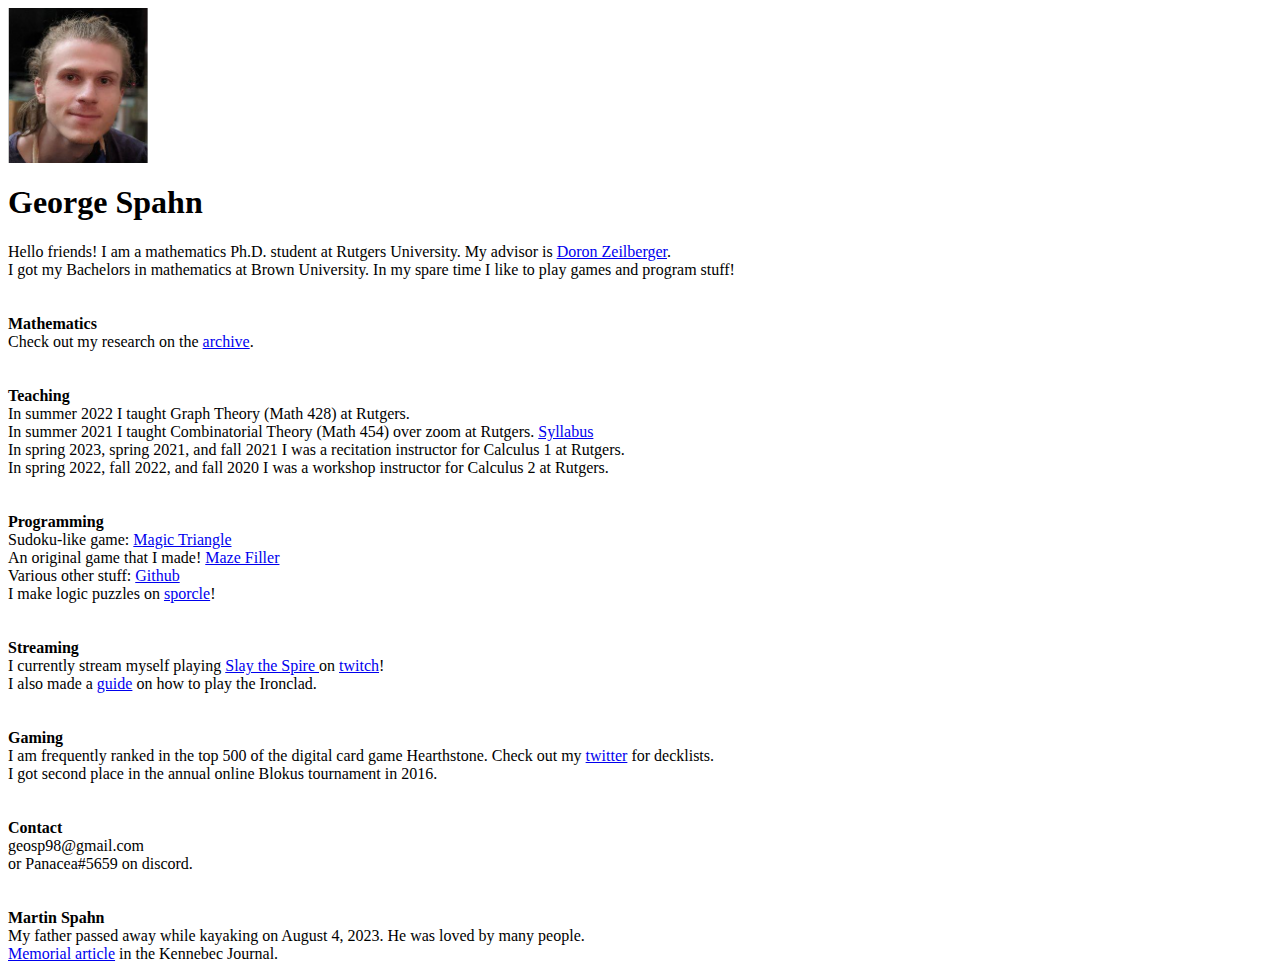
<file: index.html>
<html>
<head>

<style>

</style>
</head>
<body onload="start()">

<img src="PersonalSite/personal_photo.PNG" width = "140" height =  "155">

<h1> George Spahn </h1>
Hello friends! I am a mathematics Ph.D. student at Rutgers University.
My advisor is <a href="https://sites.math.rutgers.edu/~zeilberg/">Doron Zeilberger</a>.  <br>
I got my Bachelors in mathematics at Brown University.
In my spare time I like to play games and program stuff!
<br><br><br>
<b>Mathematics</b> 
<br>
 Check out my research on the <a href="https://arxiv.org/a/spahn_g_1.html">archive</a>.
<br><br><br>
<b>Teaching</b> 
<br>
 In summer 2022 I taught Graph Theory (Math 428) at Rutgers. <br> 
In summer 2021 I taught Combinatorial Theory (Math 454) over zoom at Rutgers. 
<a href = "PersonalSite/Combinatorics_Syllabus.pdf"> Syllabus </a> <br>
In spring 2023, spring 2021, and fall 2021 I was a recitation instructor for Calculus 1 at Rutgers.<br>
In spring 2022, fall 2022, and fall 2020 I was a workshop instructor for Calculus 2 at Rutgers.

<br><br><br>
<b>Programming</b> 
<br>
Sudoku-like game: <a href="PersonalSite/LTgame.html">Magic Triangle</a> <br>
An original game that I made! 
<a href="https://darthcalculus.github.io/mazefiller+/game.html">Maze Filler</a> <br>
Various other stuff:
 <a href="https://github.com/DarthCalculus/DarthCalculus.github.io">Github</a> <br>
I make logic puzzles on <a href = "https://www.sporcle.com/user/geogeorge/">sporcle</a>!
<br><br><br>
<b>Streaming</b> 
<br>
I currently stream myself playing 
<a href= "https://store.steampowered.com/app/646570/Slay_the_Spire"> Slay the Spire </a> 
on <a href = "https://www.twitch.tv/panacea108">twitch</a>!
 <br>
 I also made a <a href="https://docs.google.com/document/d/1r9iNefbT22ufSMGFvErE-dVCAOZFno7CJ5ezNHO7mvA/edit?usp=sharing">guide</a> on how to play the Ironclad.

<br><br><br>
<b>Gaming</b> 
<br>
I am frequently ranked in the top 500 of the digital card game Hearthstone. 
Check out my <a href = "https://twitter.com/Panacea108">twitter</a>
for decklists.
<br>
I got second place in the annual online Blokus tournament in 2016.

<br><br><br>
<b>Contact</b> 
<br>
geosp98@gmail.com <br>
or Panacea#5659 on discord.

<br><br><br>
<b>Martin Spahn</b> 
<br>
My father passed away while kayaking on August 4, 2023. He was loved by many people.<br>
 <a href="PersonalSite/martin.pdf">Memorial article</a> in the Kennebec Journal. <br>
 <!-- <a href="https://docs.google.com/document/d/1rXmuLiqK0orwfvdmy8rRYgHozZTGH7qQ/edit?usp=sharing&ouid=109197573079174286893&rtpof=true&sd=true">Memories</a> from his coworkers.
  -->
 
<script>


function start() {

}

</script>

 
</body>
</html>
</file>
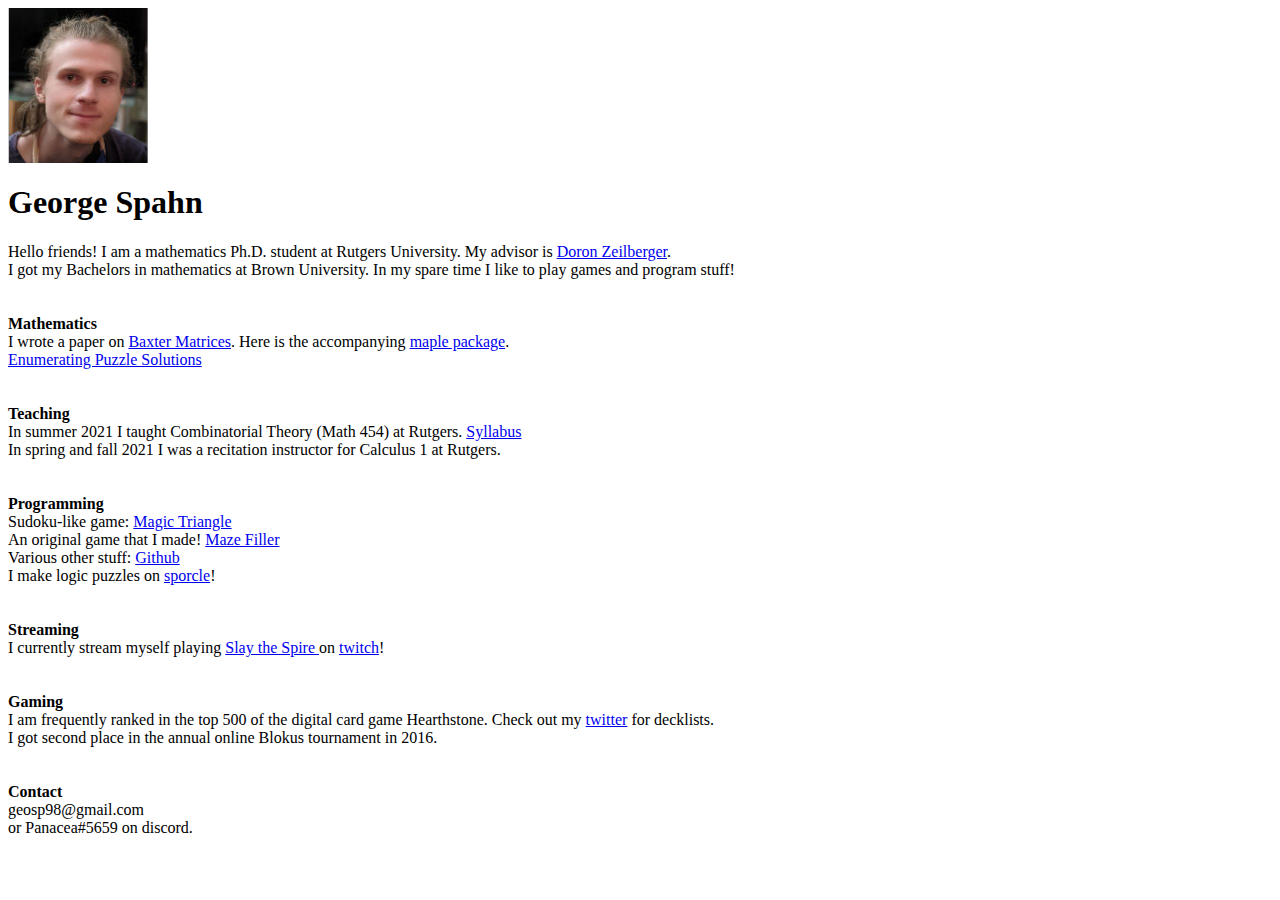
<file: PersonalSite/index.html>
<html>
<head>

<style>

</style>
</head>
<body onload="start()">

<img src="personal_photo.PNG" width = "140" height =  "155">

<h1> George Spahn </h1>
Hello friends! I am a mathematics Ph.D. student at Rutgers University.
My advisor is <a href="https://sites.math.rutgers.edu/~zeilberg/">Doron Zeilberger</a>.  <br>
I got my Bachelors in mathematics at Brown University.
In my spare time I like to play games and program stuff!
<br><br><br>
<b>Mathematics</b> 
<br>
I wrote a paper on <a href="Baxter_Matrices.pdf">Baxter Matrices</a>.
Here is the accompanying <a href="Baxter.txt">maple package</a>.
<br>
<a href = "https://arxiv.org/abs/2202.06234"> Enumerating Puzzle Solutions </a>
<br><br><br>
<b>Teaching</b> 
<br>
In summer 2021 I taught Combinatorial Theory (Math 454) at Rutgers. 
<a href = "Combinatorics_Syllabus.pdf"> Syllabus </a> <br>
In spring and fall 2021 I was a recitation instructor for Calculus 1 at Rutgers.

<br><br><br>
<b>Programming</b> 
<br>
Sudoku-like game: <a href="LTgame.html">Magic Triangle</a> <br>
An original game that I made! 
<a href="https://darthcalculus.github.io/mazefiller+/game.html">Maze Filler</a> <br>
Various other stuff:
 <a href="https://github.com/DarthCalculus/DarthCalculus.github.io">Github</a> <br>
I make logic puzzles on <a href = "https://www.sporcle.com/user/geogeorge/">sporcle</a>!
<br><br><br>
<b>Streaming</b> 
<br>
I currently stream myself playing 
<a href= "https://store.steampowered.com/app/646570/Slay_the_Spire"> Slay the Spire </a> 
on <a href = "https://www.twitch.tv/panacea108">twitch</a>!

<br><br><br>
<b>Gaming</b> 
<br>
I am frequently ranked in the top 500 of the digital card game Hearthstone. 
Check out my <a href = "https://twitter.com/Panacea108">twitter</a>
for decklists.
<br>
I got second place in the annual online Blokus tournament in 2016.

<br><br><br>
<b>Contact</b> 
<br>
geosp98@gmail.com <br>
or Panacea#5659 on discord.
<script>


function start() {

}

</script>
</body>
</html>
</file>
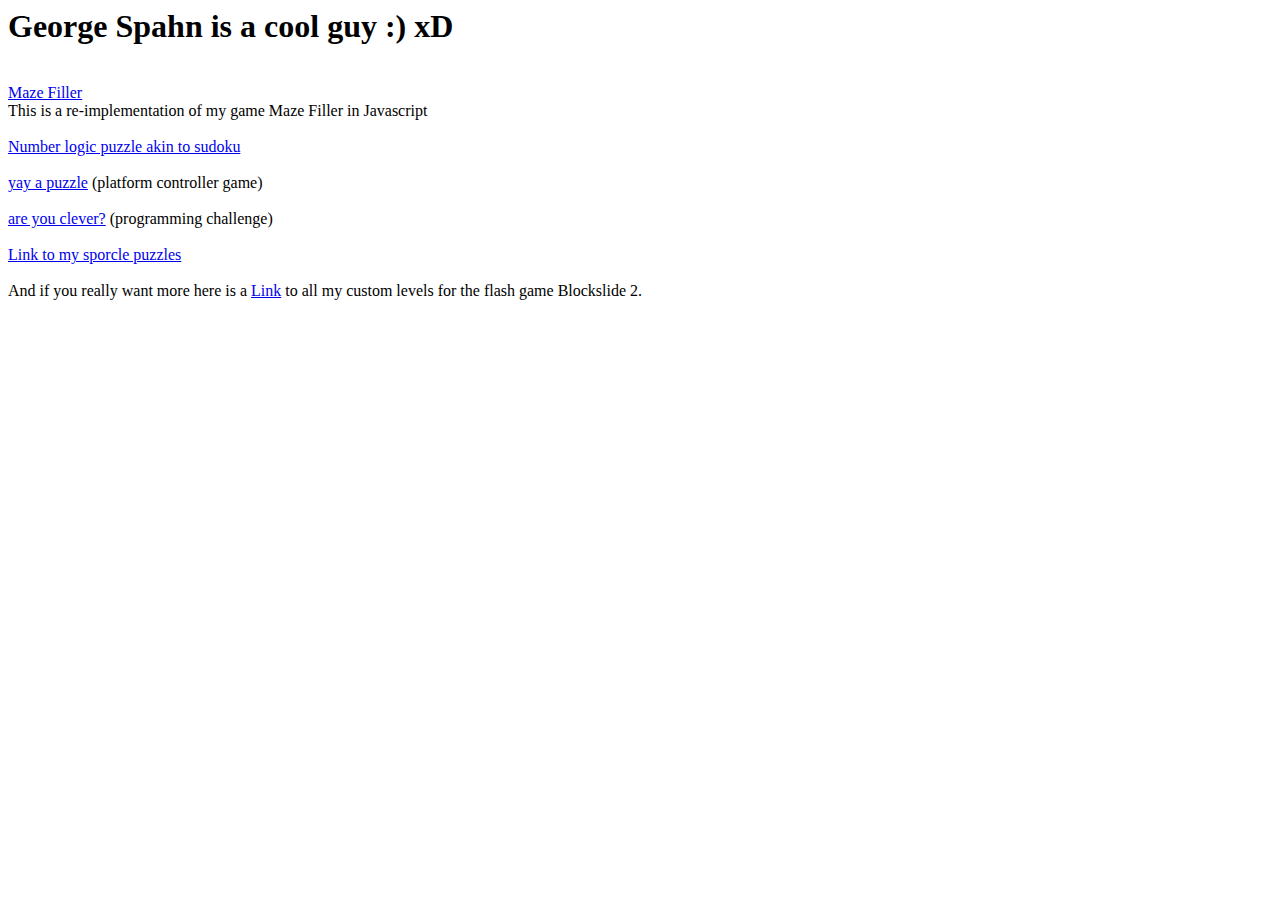
<file: index2.html>
<html>
<body>

<h1> George Spahn is a cool guy :) xD </h1>
<br>
<a href="mazefiller/game.html">Maze Filler</a>
<br>
This is a re-implementation of my game Maze Filler in Javascript
 <br>
<br>
 <a href="LTgame.html">Number logic puzzle akin to sudoku</a>
<br>
<br>
<a href="ADVENTURE/ADVENTURE.html">yay a puzzle</a> (platform controller game)
<br>
<br>
<a href="programmingchallenge/programming_challenge.html">are you clever?</a> (programming challenge)
<br>
<br>
<a href="https://www.sporcle.com/user/geogeorge/quizzes">Link to my sporcle puzzles</a>
<br>
<br>
And if you really want more here is a <a href="https://www.dropbox.com/s/q5weshvb8gmk9yi/organized%20blockslide%20levels.docx?dl=0">Link</a> to all my custom levels for the flash game Blockslide 2.


</body>
</html>
</file>
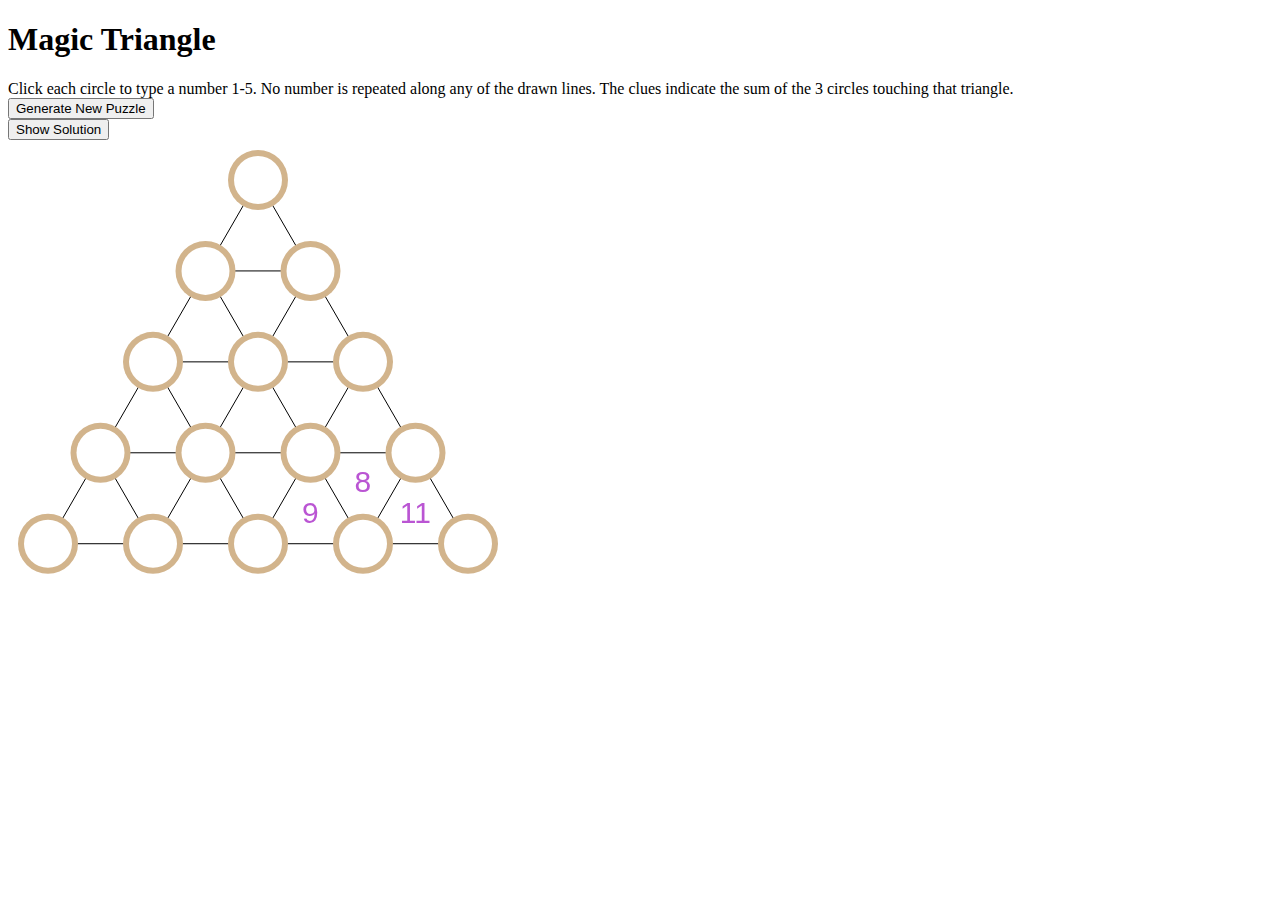
<file: LTgame.html>
<!DOCTYPE html>
<html>
<head>

<style>

</style>
</head>
<body onload="x55generate_puzzle()">


<h1> Magic Triangle </h1>
Click each circle to type a number 1-5. No number is repeated along any of the drawn lines. The clues indicate the sum of the 3 circles touching that triangle.
<br>
<button id = "butt" onclick="x55generate_puzzle()">Generate New Puzzle</button> <span id ="result" hidden>You have a mistake somewhere :(</span>
<br>
<button id = "sol" onclick="show_solution()">Show Solution</button>
<br>
<canvas id = "canvas" width="500" height="500"></canvas>
<canvas id = "canvas2" width="500" height="500" hidden></canvas>
<div id = "container">
	<div id = "info"></div>
	<textarea id = "code" hidden></textarea><br>
</div>


<script>




var ctx = document.getElementById("canvas").getContext("2d");

var n = 5;
var radius = 40;

var width = 500;


var mid = width/2;
var bot = (mid-radius)*1.732+radius;

var centers = [];
var focus = -1;

var work = [];
var clues = [];
var answer = [];

var time = 0;
var show = false;

function draw(){
	ctx.clearRect(0, 0, canvas.width, canvas.height);
	centers = [];
	for (var i = 0; i < n-1; i++) {
		ctx.moveTo(radius+i*(mid-radius)/(n-1),bot-i*(bot-radius)/(n-1));
		ctx.lineTo(width-radius-i*(mid-radius)/(n-1),bot-i*(bot-radius)/(n-1));
		
		for (var j = 0; j < n-i; j++) {
			centers.push([radius+i*(mid-radius)/(n-1)+j*(width-2*radius)/(n-1),bot-i*(bot-radius)/(n-1)]);
		}
		
		ctx.moveTo(radius+(i+1)*(mid-radius)/(n-1),bot-(i+1)*(bot-radius)/(n-1));
		ctx.lineTo(radius+2*(i+1)*(mid-radius)/(n-1),bot);
		
		ctx.moveTo(radius+2*i*(mid-radius)/(n-1),bot);
		ctx.lineTo(width-radius-(n-1-i)*(mid-radius)/(n-1),bot-(n-1-i)*(bot-radius)/(n-1));
	}
	ctx.stroke();
	centers.push([mid,radius]);


	for (var i = 0; i < centers.length; i++) {
		ctx.beginPath();
		ctx.arc(centers[i][0], centers[i][1], .75*radius, 0, 2 * Math.PI);
		
		if (i == focus) {
			ctx.fillStyle = "SteelBlue";
			
		}
		else {
			ctx.fillStyle = "tan";
		}
		ctx.closePath();
		ctx.fill();
		
		
		ctx.beginPath();
		ctx.arc(centers[i][0], centers[i][1], .6*radius, 0, 2 * Math.PI);
		ctx.fillStyle = "white";
		ctx.closePath();
		ctx.fill();
		
		if (work[i] != undefined) {
			ctx.fillStyle = "black";
			ctx.font = "30px Arial";
			ctx.fillText(work[i], centers[i][0]-8, centers[i][1]+10);
		}
		
	}
	
	for (var i in clues) {
		drawHint(clues[i][0],clues[i][1]);
	}
	
	
}

function drawHint(index,hint) {
	var row = 0;
	var col = 0;
	var upward = true;
    if (index > n*(n-1)/2) {
	    index = index - n*(n-1)/2;
		upward = false;
	}
	var c = n-1;
	if (!upward) c = c-1;
	for (var i = 1; true; i++) {
		if (index <= c) {
			row = i;
			col = index;
			break;
		}
		index = index - c;
		c = c-1;
		
	}
	if (!upward) {
		row = row + 1/3;
		col = col +1/3;
	}
	
	row = row - 0.1;
	col = col -0.03;
	if (hint > 9) {
		col = col - 0.07;
	}
	
	
	ctx.fillStyle = "MediumOrchid";
	ctx.font = "30px Arial";
	ctx.fillText(hint, radius + (width-2*radius)/8 * (2*col-1+row-1), bot - (bot-radius)/(n-1)/3*(3*row-2));
	
	
}
//for (var k = 1; k <= 16; k++) drawHint(k,17-k);

function getCursorPosition(canvas, event) {
    var rect = canvas.getBoundingClientRect()
    var x = event.clientX - rect.left
    var y = event.clientY - rect.top
    //console.log("x: " + x + " y: " + y)
	for (var i = 0; i < centers.length; i++) {
		if ((x-centers[i][0])**2 + (y-centers[i][1])**2 < (radius*.6)**2) {
			//console.log(i);
			focus = i;
			draw();
			return;
		}
	}
}

canvas.addEventListener('mousedown', function(e) {
    getCursorPosition(canvas, e)
})

document.addEventListener('keydown', function (event) {
	
	console.log(event.key);
	if (focus == -1) return;
    if (event.key <= n && event.key >= 0)
		work[focus] = event.key;
	if (event.key == "Backspace") 
		work[focus] = undefined;
		
	if (answer.length > 0) {
		var allgood = true;
		var finished = true;
		for (var i = 0; i < answer.length; i++) {
			if (work[i] === undefined) 
				finished = false;
			if (work[i] != answer[i])
				allgood = false;
		}
		if (finished && (!allgood))  {
			document.getElementById("result").hidden = false;
			document.getElementById("result").innerHTML = "You have a mistake somewhere :(";
		}
		if (finished && allgood) {
			document.getElementById("result").hidden = false;
			document.getElementById("result").innerHTML = "You solved the puzzle in "+(new Date()-time)/1000 + " seconds!";
		}
		if (show) {
			document.getElementById("result").hidden = true;
		}
	}
	
	draw();
  
  
  
});



var x55triangles = 
  [ [[1,1],[1,2],[2,1]], [[1,2],[1,3],[2,2]], [[1,3],[1,4],[2,3]],
    [[1,4],[1,5],[2,4]], [[2,1],[2,2],[3,1]], [[2,2],[2,3],[3,2]],
    [[2,3],[2,4],[3,3]], [[3,1],[3,2],[4,1]], [[3,2],[3,3],[4,2]],
    [[4,1],[4,2],[5,1]],
    [[2,1],[2,2],[1,2]], [[2,2],[2,3],[1,3]], [[2,3],[2,4],[1,4]], 
    [[3,1],[3,2],[2,2]], [[3,2],[3,3],[2,3]], [[4,1],[4,2],[3,2]] ];

function rand(a,b) {
	return Math.floor(Math.random() * (b-a+1))+a;    
}

function x55generate_puzzle() {

	document.getElementById("result").hidden = true;
	time = new Date();
	work = [];
	show = false;
	
	var i = 0;
	while (true) {
		i++;
		var c = [rand(1,16), rand(6,12)];
		var d = [rand(1,16), rand(6,12)];
		var e = [rand(1,16), rand(6,12)];
		var puz = [c,d,e];
		
		var res = solve(puz);
		if (res == 1) break;
	}
	//clues = [c.slice(0),d.slice(0),e.slice(0)];
	
	clues = [c,d,e];
	draw();
}

function show_solution() {
	work = JSON.parse(JSON.stringify(answer));
	show = true;
	document.getElementById("result").hidden = true;
	draw();
}


function check_clues(puzzle, grid) {
	//console.log(puzzle,grid);
	for (var i = 0; i < puzzle.length; i++) {
 
		var t=0;
		var ok =false;
		var tris = x55triangles[puzzle[i][0]-1];
		for (tr in tris) {
			if (grid[tris[tr][0]-1][tris[tr][1]-1] == 0) {
				ok=true;
				break;
			}
			
			t = t + grid[tris[tr][0]-1][tris[tr][1]-1];
		}
		if ((!ok) && (t != puzzle[i][1]))  return false;
 
	}
	return true;
}


function solve(puzzle) {

	var g = [];
	for (var i = n; i > 0; i--) {
		g.push([]);
		for (var j = 0;j < i; j++) g[g.length-1].push(0);
	}
	
	//g[1]:=[seq(i,i=1..n)]:

	//LT3Helper(2,1):

	function opts(x,y) {
		var goo = new Set();
		for (var i = 1; i <= n; i++) goo.add(i);
		
		for (var i = 0; i < x; i++) {
			goo.delete(g[i][y]);
			goo.delete(g[i][y+x-i]);
		}
		for (var i = 0; i < y; i++) {
			goo.delete(g[x][i]);
		}
		return goo;
	}
	
	


	function LT3Helper(x,y) {
	
		var solutions = [];
		//#solutions =0;
		var goods = opts(x,y);
		var newx = x; 
		var newy = y+1;
		if (newy >= n-x) {
			newx = x+1;
			newy = 0;
		}
		//console.log(x,y,g,goods);
		for (let item of goods) {
			
			g[x][y] = item;
			
			if (!(check_clues(puzzle,g))) {
				
				continue;
			}
			 
			if (newx >= n) {
				
				solutions.push( JSON.parse(JSON.stringify(g)));
				//#solutions:=solutions+1:
				//recent_solution:=g:c
			} 
			else {
				
				solutions = solutions.concat( LT3Helper(newx,newy));
			}
		}
		g[x][y] = 0;


		return solutions;
	}
	var result = LT3Helper(0,0);
	if (result.length == 1) {
		answer = [];
		for (var i = 0; i < n; i++)
			for (var j = 0; j < n-i; j++)
				answer.push(result[0][i][j]);
	}
		
	return result.length;
}



</script>
</body>
</html>
</file>
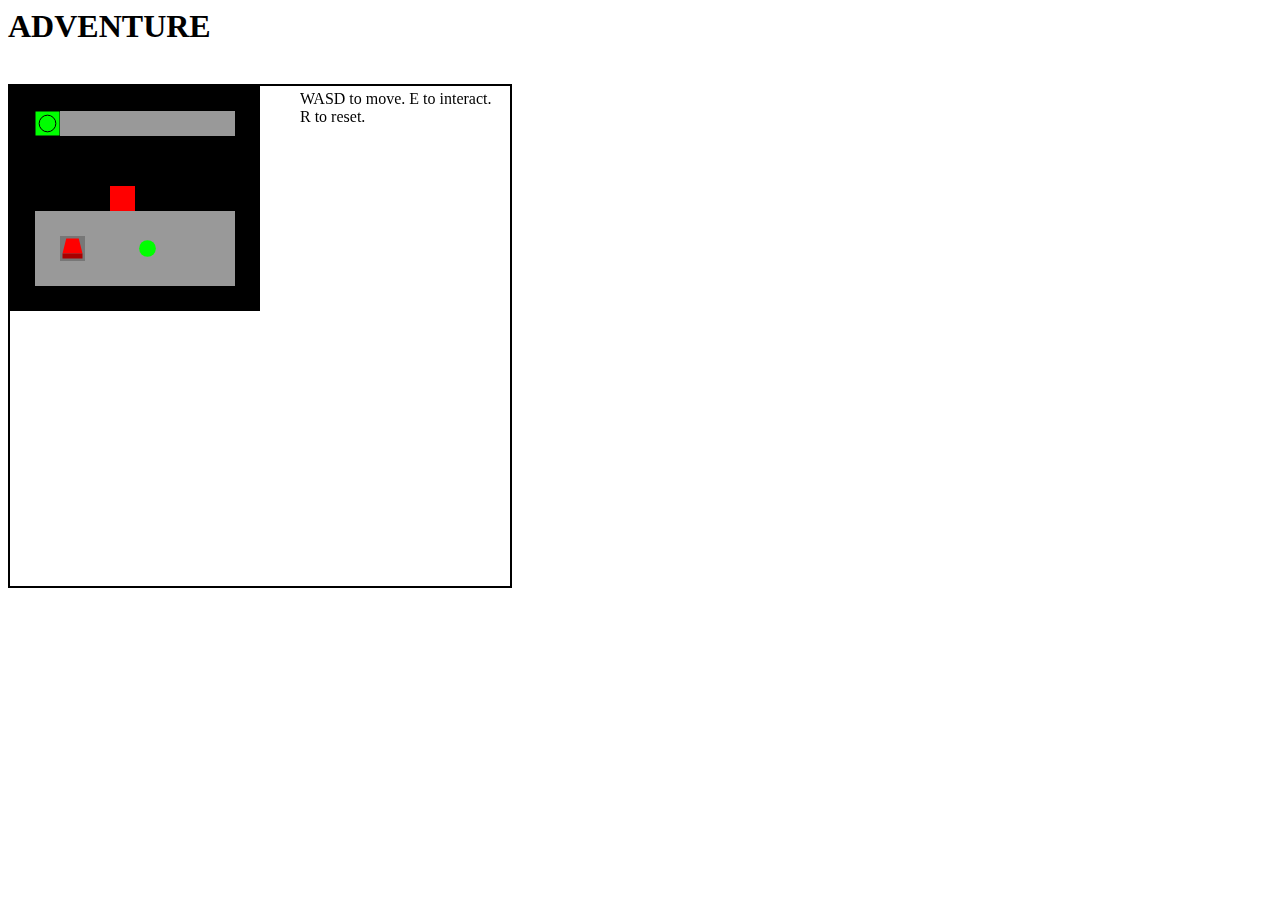
<file: ADVENTURE/ADVENTURE.html>
<html>
<body>

<h1> ADVENTURE </h1>
<br>

<canvas id = "canvas" width="500" height="500"></canvas>
<div id = "container">
	<div id = "info"></div>
	<textarea id = "code" hidden></textarea><br>
</div>

<script src="jquery-2.1.1.js"></script>
<script src="main.js"></script>
<script src="graphics.js"></script>
<link rel="stylesheet" href="main.css">

</body>
</html>
</file>
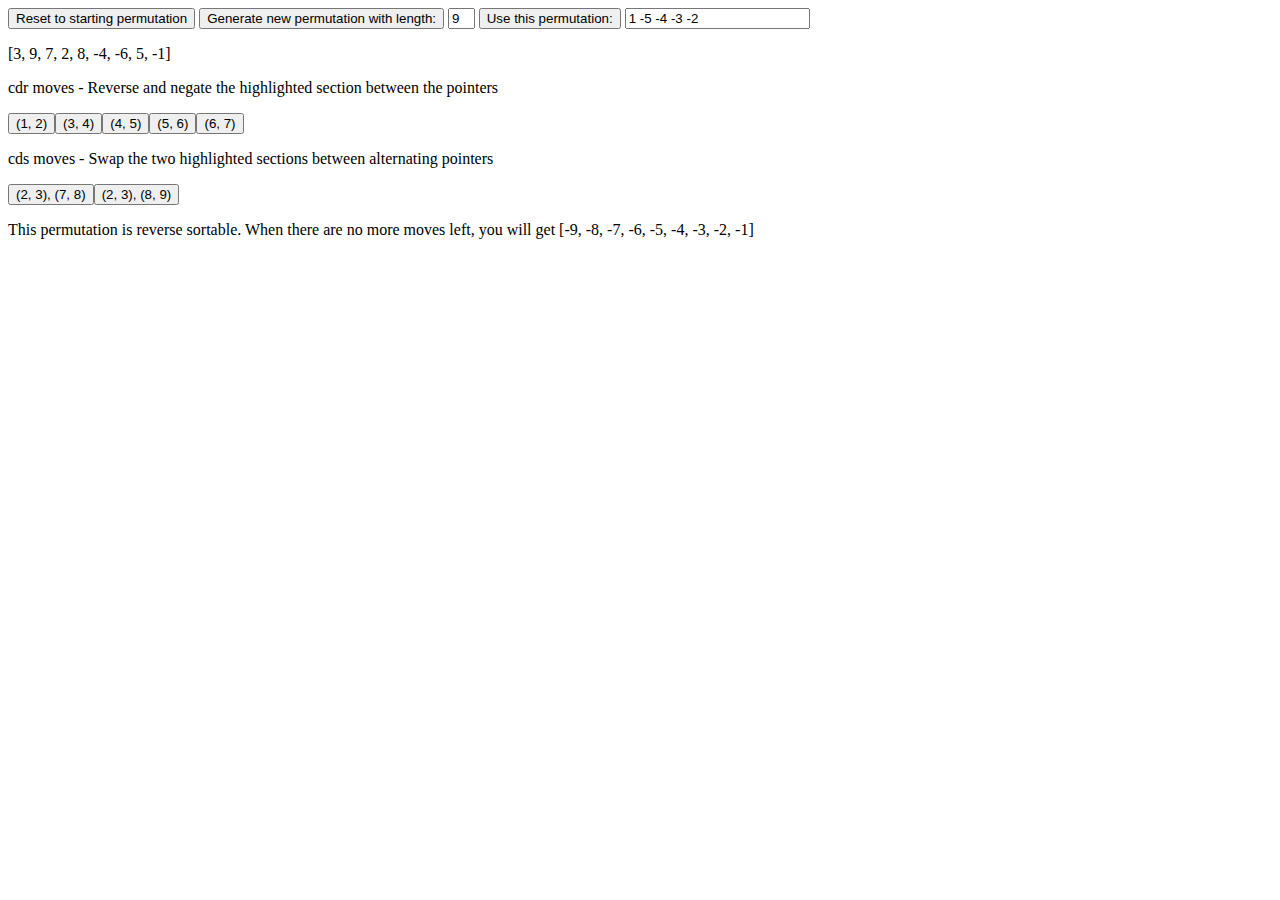
<file: cdr_cds_game/cdr_cds_game.html>
<html>
<head>
<link rel="stylesheet" type="text/css" href="main.css">
</head>
<body>

<button id = "reset">
	Reset to starting permutation
</button>
<button id = "new">
	Generate new permutation with length:
</button>
<input id = "length" value = "9">
</input>
<button id = "set">
	Use this permutation:
</button>
<input id = "input_perm" value = "1 -5 -4 -3 -2">
</input>

<p id = "perm">
</p>
<p>
	cdr moves - Reverse and negate the highlighted section between the pointers 
</p>
<div id = "cdr_buttons">
</div>
<p>
	cds moves - Swap the two highlighted sections between alternating pointers
</p>
<div id = "cds_buttons">
</div>
<p id = "info">
</p>

<script src = "main.js">

</script>

</body>
</html>
</file>
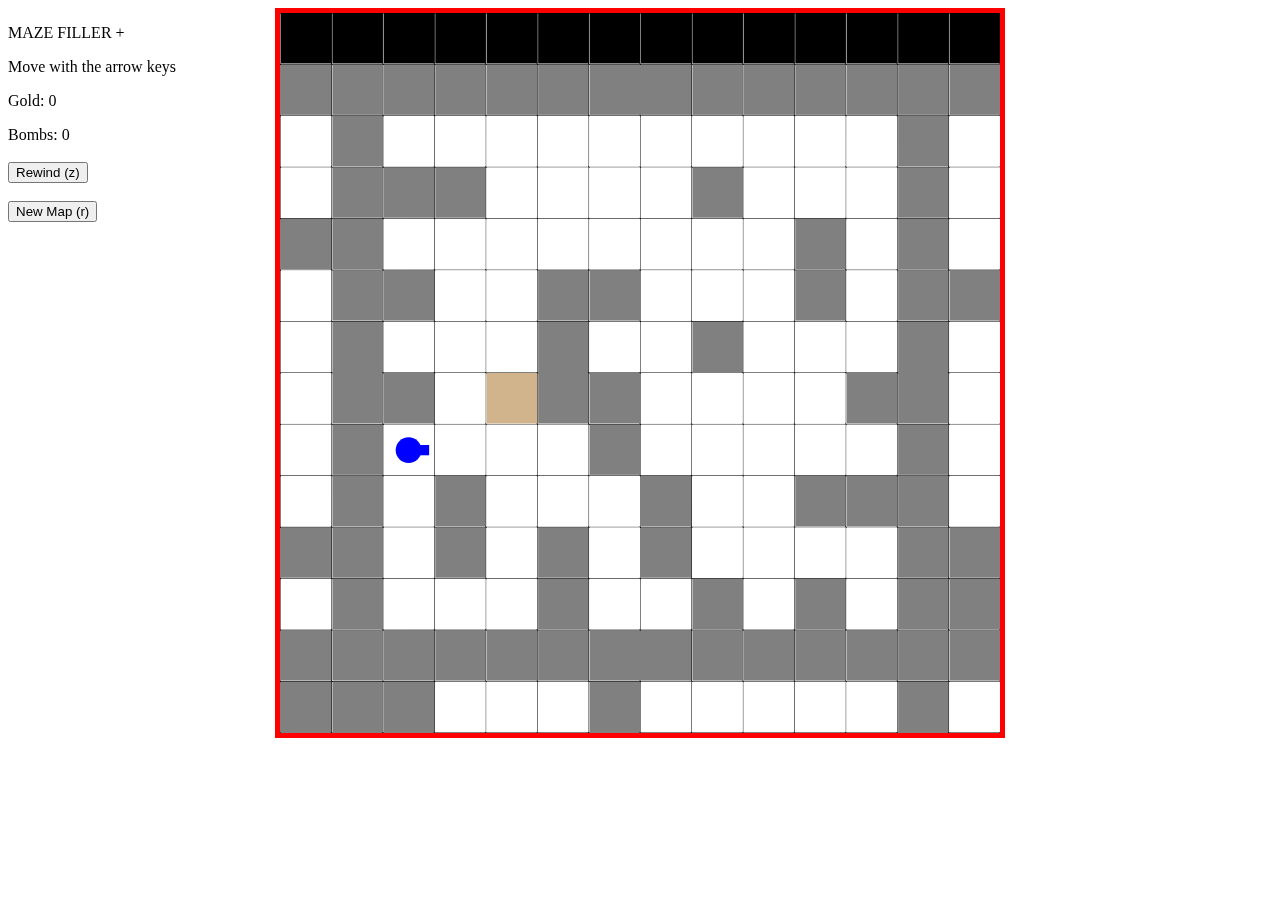
<file: mazefiller+/game.html>
<html>
<body>
<div class = "left">
<p id = "hello"> MAZE FILLER + </p>
<p id = "hideme"> Move with the arrow keys </p>
<p id = "gold">Gold: 0</p>

<div id = "bombs">
  Bombs: 0
</div>
  <button id = "use">
    Use (u)
  </button>
  <br>
  <button id = "reset"> Rewind (z) </button>
  <br>
<br>
<button id = "newGame"> New Map (r) </button>
<br>
<br>

<br>
<div id = "shop">
  Welcome to the bomb shop. <br>
  Bombs destroy a gray tile <br>
  in front of you! Buy one? <br><br>
  <button id = "bomb"> Buy Bomb 8 gold (b) </button> <br>
  <button id = "advice"> Buy Advice 3 gold (a) </button> <br>
  <p id = "hint">
    The exit of this cavern <br>
    is to the <span id = "answer" >EAST</span> of here. <br>
    The path caved in though <br>
    so you better bring a <br>
    lot of bombs!
  </p>
</div>

<div id = "end">
  Congratulations! <br>
  You escaped with <span id = "spare"> 0 </span><br>
  bombs to spare!

</div>


</div>
<canvas id = "canvas" class = "canv"></canvas>
<link rel="stylesheet" href="style.css">
<script src="main.js"></script>


</body>
</html>
</file>
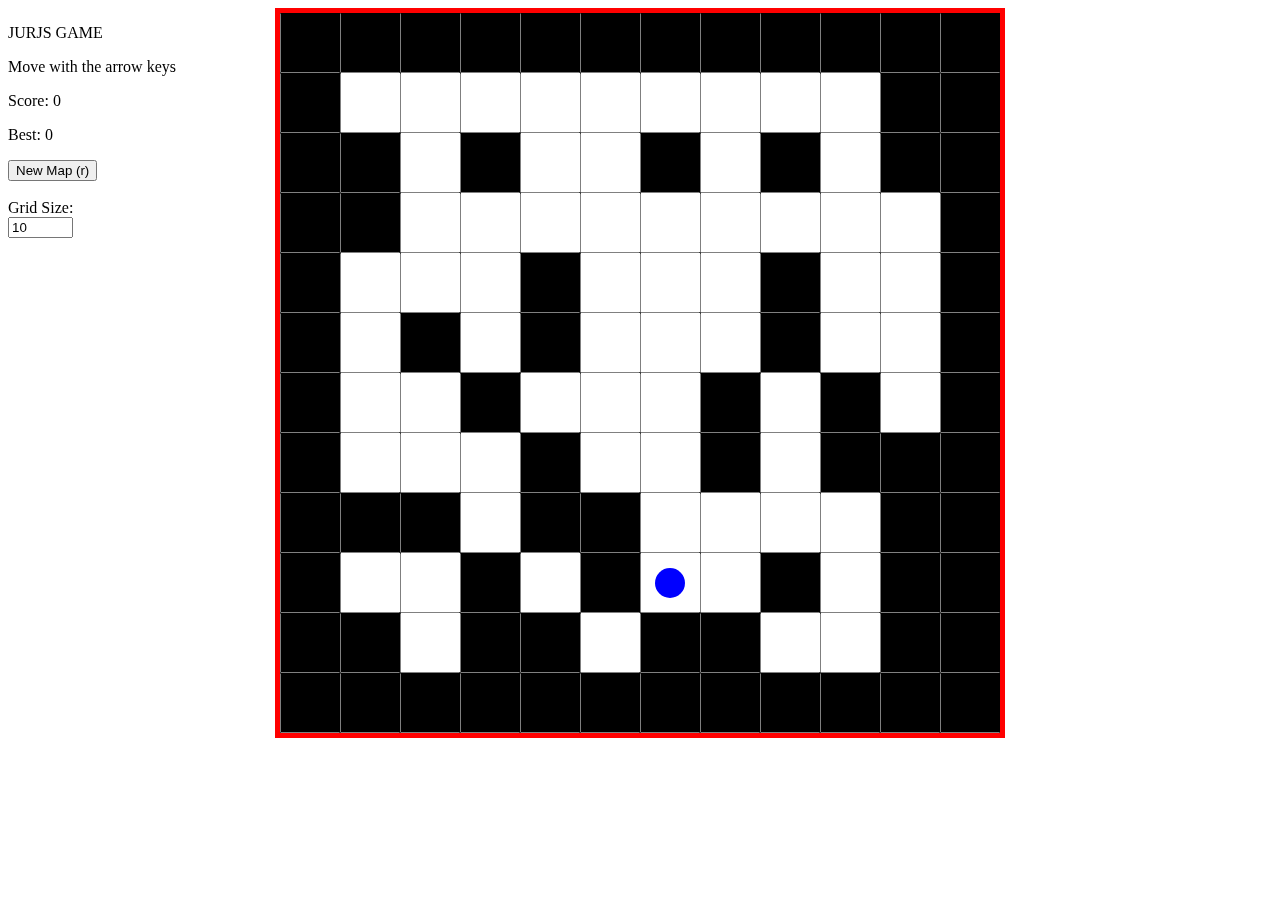
<file: mazefiller/game.html>
<html>
<body>
<div class = "left">
<p id = "hello"> JURJS GAME </p>
<p id = "hideme"> Move with the arrow keys </p>
<p id = "score">Score: 0</p>
<p id = "best">Best: 0</p>
<button id = "newGame"> New Map (r) </button>
<br>
<br>
Grid Size: 
<br>
<input id = "size" value = "10" size = "5">
</div>

<canvas id = "canvas" class = "canv"></canvas>
<link rel="stylesheet" href="style.css">
<script src="main.js"></script>


</body>
</html>
</file>
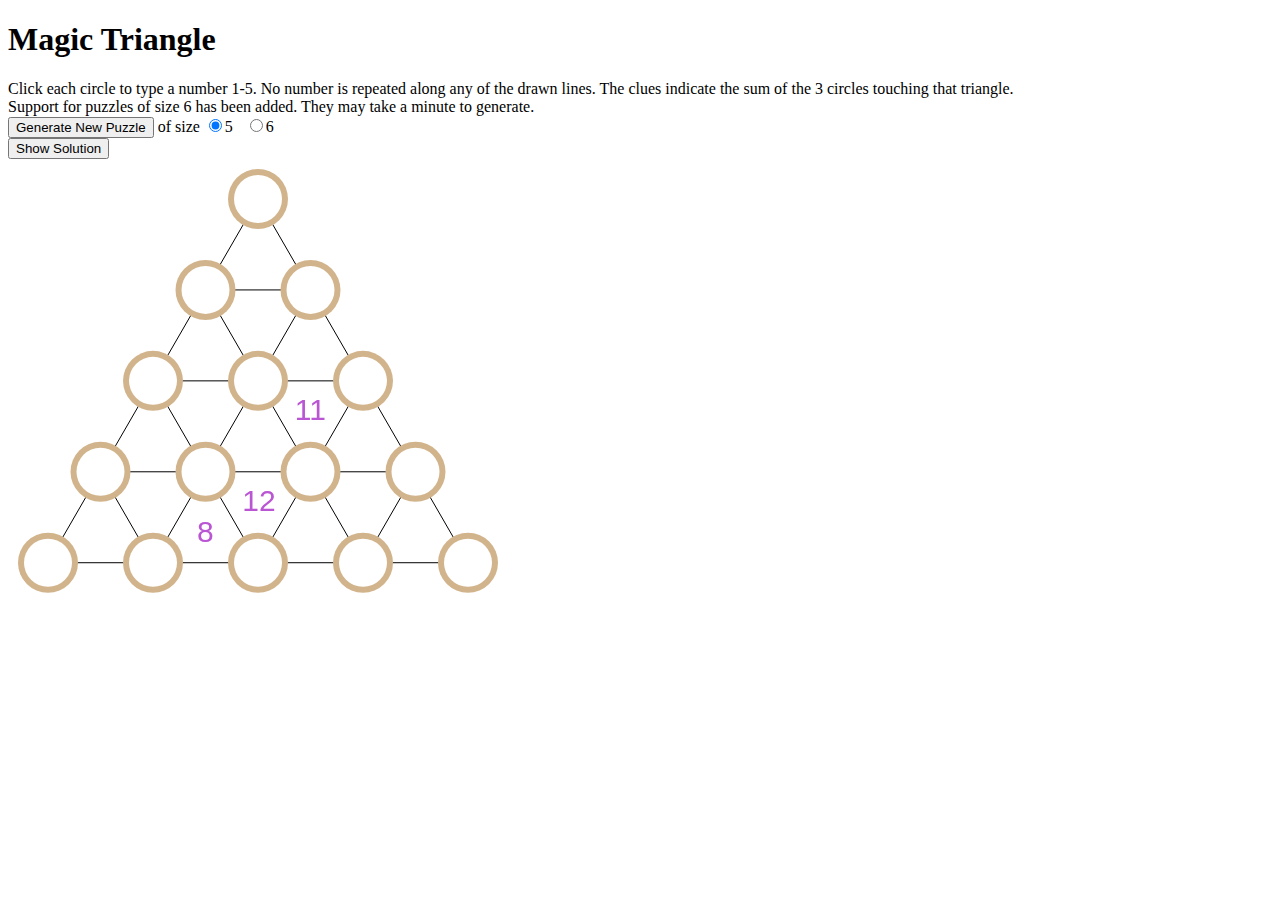
<file: PersonalSite/LTgame.html>
<!DOCTYPE html>
<html>
<head>

<style>

</style>
</head>
<body onload="generate_puzzle()">


<h1> Magic Triangle </h1>
Click each circle to type a number 1-5. No number is repeated along any of the drawn lines. The clues indicate the sum of the 3 circles touching that triangle.
<br>
Support for puzzles of size 6 has been added. They may take a minute to generate.
<br>
<button id = "butt" onclick="generate_puzzle()">Generate New Puzzle</button> of size

 <input type="radio" id="size5" name="size" onclick = "radio=5;" checked>5</input>  
 <input type="radio" id="size6" name="size" onclick = "radio=6;">6</input>
<span id ="loading" hidden>Generating Puzzle...</span>

 <span id ="result" hidden>You have a mistake somewhere :(</span>
<br>
<button id = "sol" onclick="show_solution()">Show Solution</button>
<br>
<canvas id = "canvas" width="500" height="500"></canvas>
<canvas id = "canvas2" width="500" height="500" hidden></canvas>
<div id = "container">
	<div id = "info"></div>
	<textarea id = "code" hidden></textarea><br>
</div>


<script>




var ctx = document.getElementById("canvas").getContext("2d");

var n = 5;
var radius = 40;

var width = 500;


var mid = width/2;
var bot = (mid-radius)*1.732+radius;

var centers = [];
var focus = -1;

var work = [];
var clues = [];
var answer = [];

var time = 0;
var show = false;
var radio = 5;

function draw(){
	ctx.clearRect(0, 0, canvas.width, canvas.height);
	centers = [];
	for (var i = 0; i < n-1; i++) {
		ctx.moveTo(radius+i*(mid-radius)/(n-1),bot-i*(bot-radius)/(n-1));
		ctx.lineTo(width-radius-i*(mid-radius)/(n-1),bot-i*(bot-radius)/(n-1));
		
		for (var j = 0; j < n-i; j++) {
			centers.push([radius+i*(mid-radius)/(n-1)+j*(width-2*radius)/(n-1),bot-i*(bot-radius)/(n-1)]);
		}
		
		ctx.moveTo(radius+(i+1)*(mid-radius)/(n-1),bot-(i+1)*(bot-radius)/(n-1));
		ctx.lineTo(radius+2*(i+1)*(mid-radius)/(n-1),bot);
		
		ctx.moveTo(radius+2*i*(mid-radius)/(n-1),bot);
		ctx.lineTo(width-radius-(n-1-i)*(mid-radius)/(n-1),bot-(n-1-i)*(bot-radius)/(n-1));
	}
	ctx.stroke();
	centers.push([mid,radius]);


	for (var i = 0; i < centers.length; i++) {
		ctx.beginPath();
		ctx.arc(centers[i][0], centers[i][1], .75*radius, 0, 2 * Math.PI);
		
		if (i == focus) {
			ctx.fillStyle = "SteelBlue";
			
		}
		else {
			ctx.fillStyle = "tan";
		}
		ctx.closePath();
		ctx.fill();
		
		
		ctx.beginPath();
		ctx.arc(centers[i][0], centers[i][1], .6*radius, 0, 2 * Math.PI);
		ctx.fillStyle = "white";
		ctx.closePath();
		ctx.fill();
		
		if (work[i] != undefined) {
			ctx.fillStyle = "black";
			ctx.font = "30px Arial";
			ctx.fillText(work[i], centers[i][0]-8, centers[i][1]+10);
		}
		
	}
	
	for (var i in clues) {
		drawHint(clues[i][0],clues[i][1]);
	}
	
	
}

function drawHint(index,hint) {
	var row = 0;
	var col = 0;
	var upward = true;
    if (index > n*(n-1)/2) {
	    index = index - n*(n-1)/2;
		upward = false;
	}
	var c = n-1;
	if (!upward) c = c-1;
	for (var i = 1; true; i++) {
		if (index <= c) {
			row = i;
			col = index;
			break;
		}
		index = index - c;
		c = c-1;
		
	}
	if (!upward) {
		row = row + 1/3;
		col = col +1/3;
	}
	if (n==5) {
		row = row - 0.1;
		col = col -0.03;
		if (hint > 9) {
			col = col - 0.07;
		}
	}
	if (n==6) {
		row = row - 0.1;
		col = col -0.04;
		if (hint > 9) {
			col = col - 0.09;
		}
	
	}
	
	
	ctx.fillStyle = "MediumOrchid";
	ctx.font = "30px Arial";
	ctx.fillText(hint, radius + (width-2*radius)/(2*n-2) * (2*col-1+row-1), bot - (bot-radius)/(n-1)/3*(3*row-2));
	
	
}
//for (var k = 1; k <= 16; k++) drawHint(k,17-k);

function getCursorPosition(canvas, event) {
    var rect = canvas.getBoundingClientRect()
    var x = event.clientX - rect.left
    var y = event.clientY - rect.top
    //console.log("x: " + x + " y: " + y)
	for (var i = 0; i < centers.length; i++) {
		if ((x-centers[i][0])**2 + (y-centers[i][1])**2 < (radius*.6)**2) {
			//console.log(i);
			focus = i;
			draw();
			return;
		}
	}
}

canvas.addEventListener('mousedown', function(e) {
    getCursorPosition(canvas, e)
})

document.addEventListener('keydown', function (event) {
	
	console.log(event.key);
	if (focus == -1) return;
    if (event.key <= n && event.key >= 0)
		work[focus] = event.key;
	if (event.key == "Backspace") 
		work[focus] = undefined;
		
	if (answer.length > 0) {
		var allgood = true;
		var finished = true;
		for (var i = 0; i < answer.length; i++) {
			if (work[i] === undefined) 
				finished = false;
			if (work[i] != answer[i])
				allgood = false;
		}
		if (finished && (!allgood))  {
			document.getElementById("result").hidden = false;
			document.getElementById("result").innerHTML = "You have a mistake somewhere :(";
		}
		if (finished && allgood) {
			document.getElementById("result").hidden = false;
			document.getElementById("result").innerHTML = "You solved the puzzle in "+(new Date()-time)/1000 + " seconds!";
		}
		if (show) {
			document.getElementById("result").hidden = true;
		}
	}
	
	draw();
  
  
  
});

function triangles(n) {
	ts = [];
	for (var i = 1; i < n; i++) {
		for (var j = 1; j <= n-i; j++) {
			ts.push( [[i,j],[i,j+1],[i+1,j]]);
			
		}
	}
	for (var i = 2; i < n; i++) {
		for (var j = 1; j <= n-i; j++) {
			ts.push( [[i,j],[i,j+1],[i-1,j+1]]);
		}
	}
	return ts;
}


function rand(a,b) {
	return Math.floor(Math.random() * (b-a+1))+a;    
}


function generate_puzzle() {
	
	n = radio;
	document.getElementById("result").hidden = true;
	
	work = [];
	show = false;

	if (n==5) {
		var i = 0;
		while (true) {
			i++;
			var c = [rand(1,16), rand(6,12)];
			var d = [rand(1,16), rand(6,12)];
			var e = [rand(1,16), rand(6,12)];
			var puz = [c,d,e];
			
			var res = solve(puz);
			if (res == 1) break;
		}
		clues = [c,d,e];
	}
	if (n==6) {
		var i = 0;
		while (true) {
			i++;
			var c = [rand(1,16), rand(6,12)];
			var d = [rand(1,16), rand(6,12)];
			var e = [rand(1,16), rand(6,12)];
			var f = [rand(1,16), rand(6,12)];
			var g = [rand(1,16), rand(6,12)];
			
			var puz = [c,d,e,f,g];
			
			var res = solve(puz);
			if (res == 1) break;
		}
		console.log(i);
		clues = [c,d,e,f,g];
	}
	draw();
	time = new Date();
	//document.getElementById("loading").hidden = true;
}


function show_solution() {
	work = JSON.parse(JSON.stringify(answer));
	show = true;
	document.getElementById("result").hidden = true;
	draw();
}


function check_clues(puzzle, grid) {
	//console.log(puzzle,grid);
	for (var i = 0; i < puzzle.length; i++) {
 
		var t=0;
		var ok =false;
		var tris = triangles(n)[puzzle[i][0]-1];
		for (tr in tris) {
			if (grid[tris[tr][0]-1][tris[tr][1]-1] == 0) {
				ok=true;
				break;
			}
			
			t = t + grid[tris[tr][0]-1][tris[tr][1]-1];
		}
		if ((!ok) && (t != puzzle[i][1]))  return false;
 
	}
	return true;
}


function solve(puzzle) {

	var g = [];
	for (var i = n; i > 0; i--) {
		g.push([]);
		for (var j = 0;j < i; j++) g[g.length-1].push(0);
	}
	
	//g[1]:=[seq(i,i=1..n)]:

	//LT3Helper(2,1):

	function opts(x,y) {
		var goo = new Set();
		for (var i = 1; i <= n; i++) goo.add(i);
		
		for (var i = 0; i < x; i++) {
			goo.delete(g[i][y]);
			goo.delete(g[i][y+x-i]);
		}
		for (var i = 0; i < y; i++) {
			goo.delete(g[x][i]);
		}
		return goo;
	}
	
	


	function LT3Helper(x,y) {
	
		var solutions = [];
		//#solutions =0;
		var goods = opts(x,y);
		var newx = x; 
		var newy = y+1;
		if (newy >= n-x) {
			newx = x+1;
			newy = 0;
		}
		//console.log(x,y,g,goods);
		for (let item of goods) {
			
			g[x][y] = item;
			
			if (!(check_clues(puzzle,g))) {
				
				continue;
			}
			 
			if (newx >= n) {
				
				solutions.push( JSON.parse(JSON.stringify(g)));
				//#solutions:=solutions+1:
				//recent_solution:=g:c
			} 
			else {
				
				solutions = solutions.concat( LT3Helper(newx,newy));
			}
		}
		g[x][y] = 0;


		return solutions;
	}
	var result = LT3Helper(0,0);
	if (result.length == 1) {
		answer = [];
		for (var i = 0; i < n; i++)
			for (var j = 0; j < n-i; j++)
				answer.push(result[0][i][j]);
	}
		
	return result.length;
}



</script>
</body>
</html>
</file>
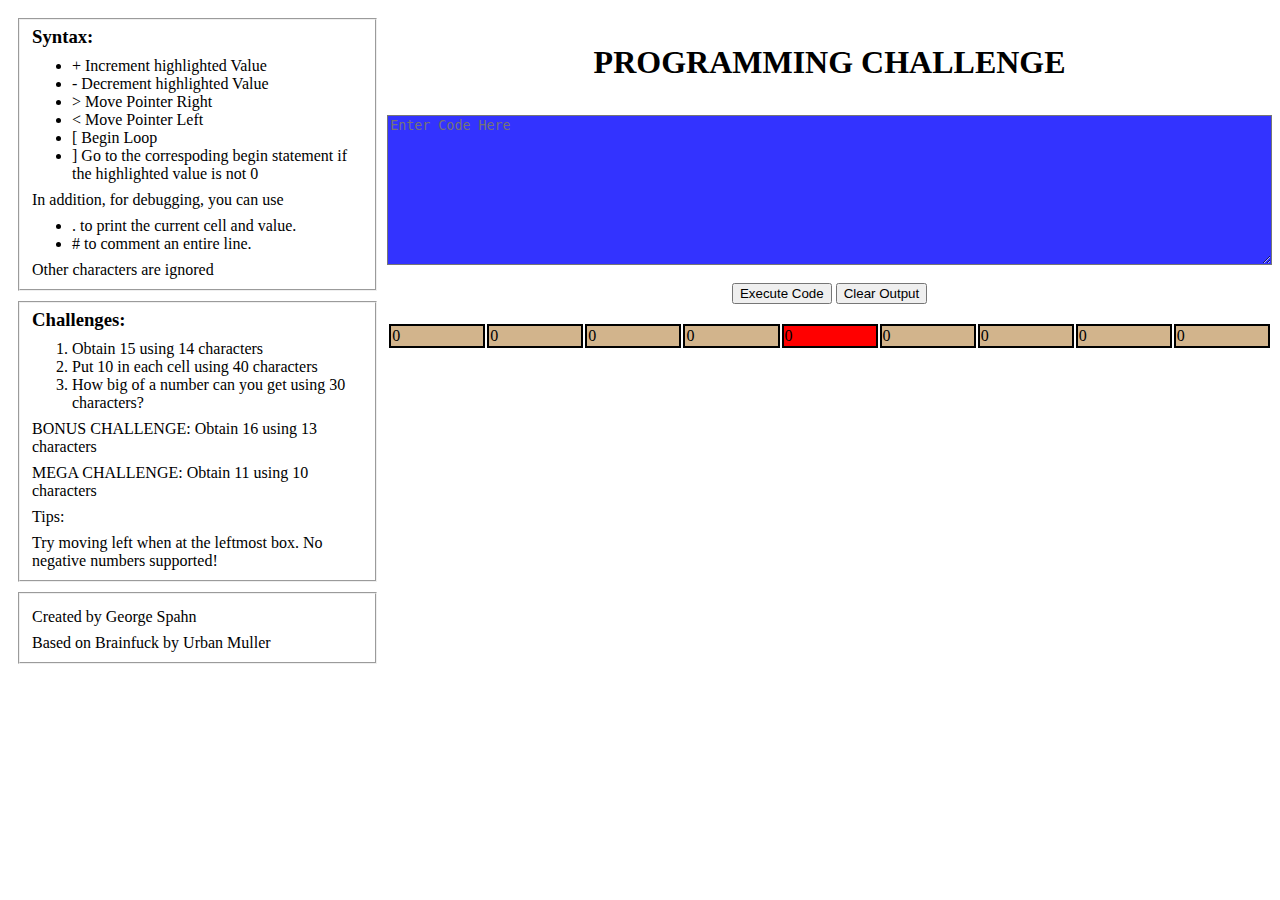
<file: programmingchallenge/programming_challenge.html>
<html>
<body>


<div id = "sidebar">
<fieldset id = "instruct">
<h3> Syntax: </h3>
<ul>
<li> + Increment highlighted Value
<li> - Decrement highlighted Value
<li> &gt; Move Pointer Right
<li> &lt; Move Pointer Left
<li> [ Begin Loop
<li> ] Go to the correspoding begin statement if the highlighted value is not 0
</ul>
<p> In addition, for debugging, you can use </p>
<ul>
<li> . to print the current cell and value.
<li> # to comment an entire line.
</ul>
<p> Other characters are ignored</p>
</fieldset>

<fieldset id = "challenge">
<h3> Challenges: </h3>
<ol>
<li> Obtain 15 using 14 characters
<li> Put 10 in each cell using 40 characters
<li> How big of a number can you get using 30 characters?
</ol>
<p> BONUS CHALLENGE: Obtain 16 using 13 characters </p>

<p> MEGA CHALLENGE: Obtain 11 using 10 characters </p>

<p> Tips: </p>
<p> Try moving left when at the leftmost box.
No negative numbers supported!

</fieldset>

<fieldset id = "credit">
<p> Created by George Spahn </p>
<p> Based on Brainfuck by Urban Muller </p>
</fieldset>
</div>

<div id = "content">

<h1> PROGRAMMING CHALLENGE </h1>
<br>
<textarea id = "code" placeholder = "Enter Code Here"></textarea><br><br>
<button id = "execute">Execute Code</button>
<button id = "clear">Clear Output</button>
<div id = "chars"></div>
<br><br>
<table><tr id = "row">
</tr></table>
<div id = "output"></div>

</div>

<script src="jquery-2.1.1.js"></script>
<script src="main.js"></script>
<link rel="stylesheet" href="main.css">

</body>
</html>
</file>
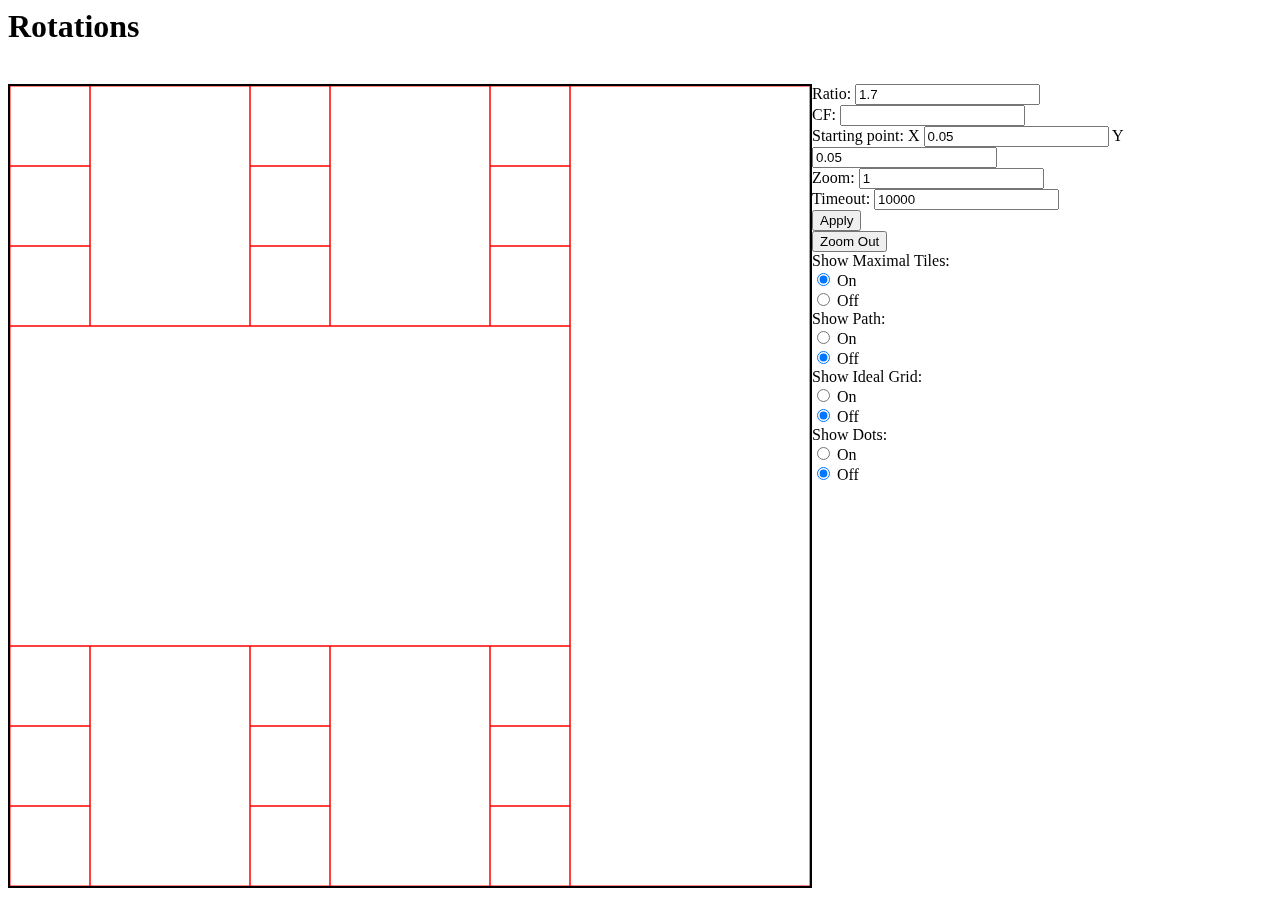
<file: rotations/rotations.html>
<html>
<body>

<h1> Rotations </h1>
<br>


<div id = "container">

<canvas id = "canvas" class = "canv" width="800" height="800"></canvas>
<canvas id = "canvas2" class = "canv" width="800" height="800" hidden></canvas>

</div>

Ratio: <input id = "ratio"></input><br> CF: <input id = "cf"></input><br>
Starting point: X <input id = "startx"></input> Y <input id = "starty"></input><br>
Zoom: <input id = "zoom"></input><br>
Timeout: <input id = "timeout"></input><br>

<button id = "apply">Apply</button><br>
<button id = "zoomout">Zoom Out</button><br>

Show Maximal Tiles: <br>
 <input type="radio" name="regions" id = "regOn" value="On" checked> On<br>
 <input type="radio" name="regions" id = "regOff" value="Off"> Off <br>
 Show Path: <br>
 <input type="radio" name="path" id = "pathOn" value="On"> On<br>
 <input type="radio" name="path" id = "pathOff" value="Off" checked> Off <br>
 Show Ideal Grid: <br>
 <input type="radio" name="ideal" id = "idealOn" value="On"> On<br>
 <input type="radio" name="ideal" id = "idealOff" value="Off" checked> Off <br>
Show Dots: <br>
 <input type="radio" name="dots" id = "dotsOn" value="On"> On<br>
 <input type="radio" name="dots" id = "dotsOff" value="Off" checked> Off <br>


<p id = "message"></p>

<script src="jquery-2.1.1.js"></script>
<script src="main.js"></script>
<script src="graphics.js"></script>
<script src="hyperbolic.js"></script>

<link rel="stylesheet" href="main.css">

</body>
</html>
</file>
<file: ADVENTURE/main.css>
#canvas {
	border: 2px solid black;
}
#container {
	position: absolute;
	top: 90;
	left: 300;
	width: 200px;
}
textarea {
   text-transform: uppercase;
}

#length {
	width: 30px;
}
</file>
<file: cdr_cds_game/main.css>
#length {
	width: 2em;
}
</file>
<file: mazefiller+/style.css>
.canv {
	border: 5px solid red;
	margin: auto;
	display: block;
}
.left {
	float: left;
	position: fixed;
}

#shop {
	display: none;
}
#use {
	display: none;
}
#hint {
	display: none;
}
#end {
	display: none;
}
</file>
<file: mazefiller/style.css>
.canv {
	border: 5px solid red;
	margin: auto;
	display: block;
}
.left {
	float: left;
	position: fixed;
}
</file>
<file: programmingchallenge/main.css>
* {
	box-sizing: border-box;
}

ul, ol, h1, h2, h3, p {
	margin-top: 0.5em;
	margin-bottom: 0.5em;
}
h3:first-child {
	margin-top: 0;
}
p:last-child {
	margin-bottom: 0;
}
fieldset {
	margin: 10px;
}

body {
	display: flex;
}
#content {
	text-align: center;
	margin-top: 20px;
	width: 70%;
}

#code {
	width: 100%;
	height: 150;
}
#chars {
	float: right;
	display: inline-block;
}

table {
	width: 100%;
}
td {
	background-color: tan;
	border: 2px solid black;
}

.selected {
	background-color: red;
}

#code {
	background-color: #3333FF;
	color: white;
}

#sidebar {
	width: 30%;
}
</file>
<file: rotations/main.css>
.canv {
	border: 2px solid black;
	float: left;
}

#container {
	float: left;
}
</file>
